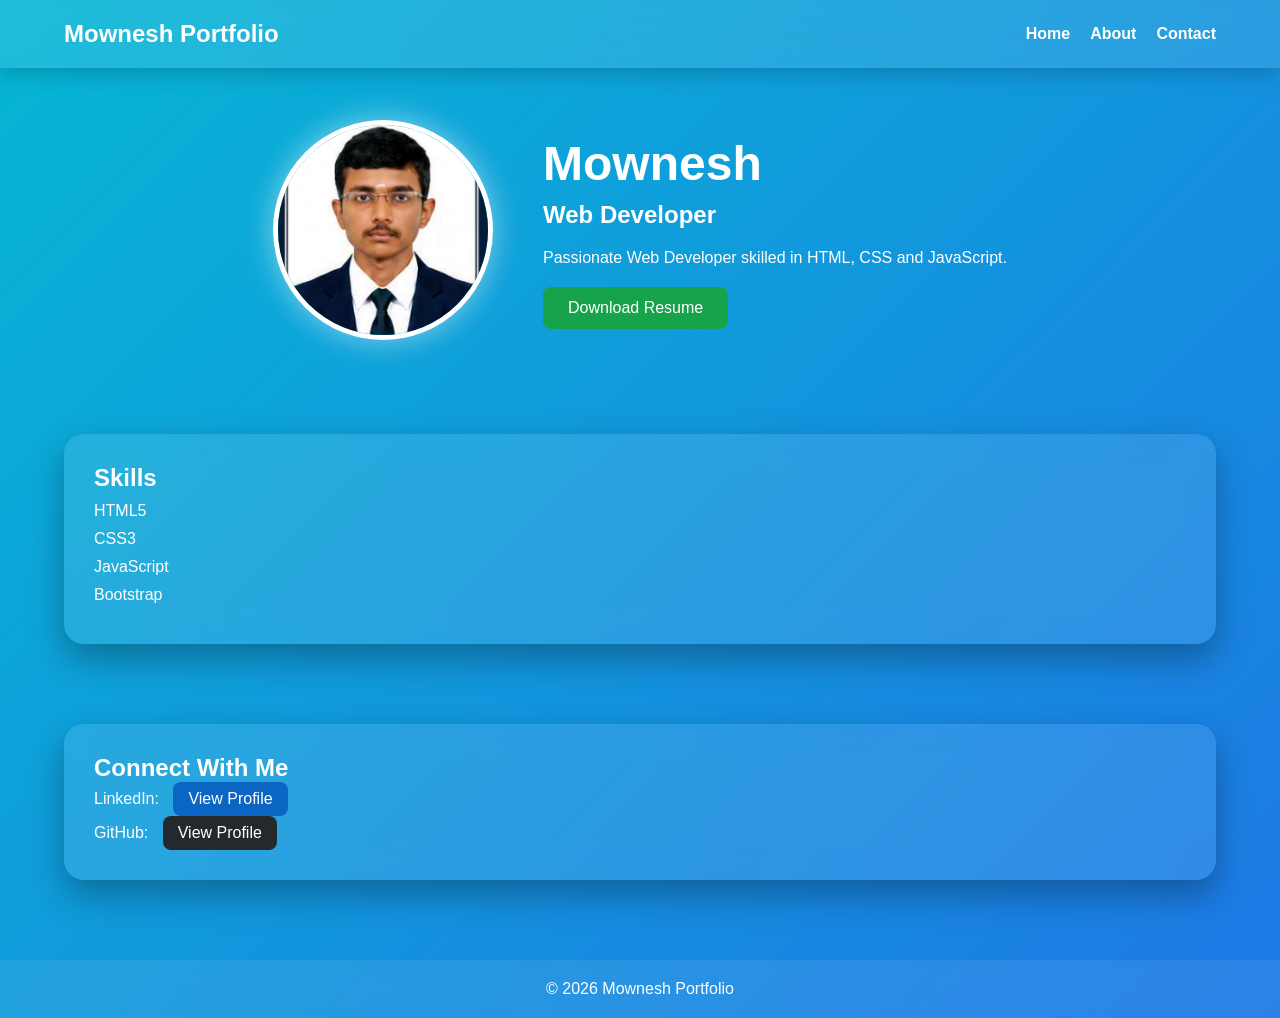
<file: index.html>
<!DOCTYPE html>
<html lang="en">

<head>
    <meta charset="UTF-8">
    <meta name="viewport" content="width=device-width, initial-scale=1.0">

    <title>Mownesh Portfolio</title>

    <meta name="description" content="Portfolio of Mownesh, Web Developer skilled in HTML, CSS and JavaScript">
    <meta name="keywords" content="Portfolio, Web Developer, HTML, CSS, JavaScript">
    <meta name="author" content="Mownesh">

    <link rel="stylesheet" href="style.css">
</head>

<body>

<header>

    <nav class="navbar" aria-label="Main Navigation">

        <div class="container nav-container">

            <h2 class="logo">Mownesh Portfolio</h2>

            <ul class="nav-links">
                <li><a href="index.html" aria-current="page">Home</a></li>
                <li><a href="about.html">About</a></li>
                <li><a href="contact.html">Contact</a></li>
            </ul>

        </div>

    </nav>

</header>

<main>

    <section class="container hero-section" aria-labelledby="hero-title">

        <div class="hero-image">
            <img src="mownesh_img.png"
                 alt="Photo of Mownesh"
                 class="profile-img">
        </div>

        <div class="hero-content">

            <h1 id="hero-title">Mownesh</h1>

            <h2>Web Developer</h2>

            <p>
                Passionate Web Developer skilled in HTML, CSS and JavaScript.
            </p>

            <a href="resume.pdf"
               download
               class="btn"
               aria-label="Download Resume">
                Download Resume
            </a>

        </div>

    </section>

    <section class="container section">

        <article class="card3d">

            <h2>Skills</h2>

            <ul>
                <li>HTML5</li>
                <li>CSS3</li>
                <li>JavaScript</li>
                <li>Bootstrap</li>
            </ul>

        </article>

    </section>

    <section class="container section">

        <article class="card3d">

            <h2>Connect With Me</h2>

            <p>
                LinkedIn:
                <a
                href="https://www.linkedin.com/in/mownesh-p-s-14883b37b?utm_source=share_via&utm_content=profile&utm_medium=member_android"
                target="_self"
                rel="noopener"
                class="social-btn linkedin"
                aria-label="Visit LinkedIn Profile">
                View Profile
                </a>
            </p>

            <p>
                GitHub:
                <a
                href="https://github.com/mowneshpalanivel"
                target="_self"
                rel="noopener"
                class="social-btn github"
                aria-label="Visit GitHub Profile">
                View Profile
                </a>
            </p>

        </article>

    </section>

</main>

<footer>
    <p>&copy; 2026 Mownesh Portfolio</p>
</footer>

</body>
</html>
</file>
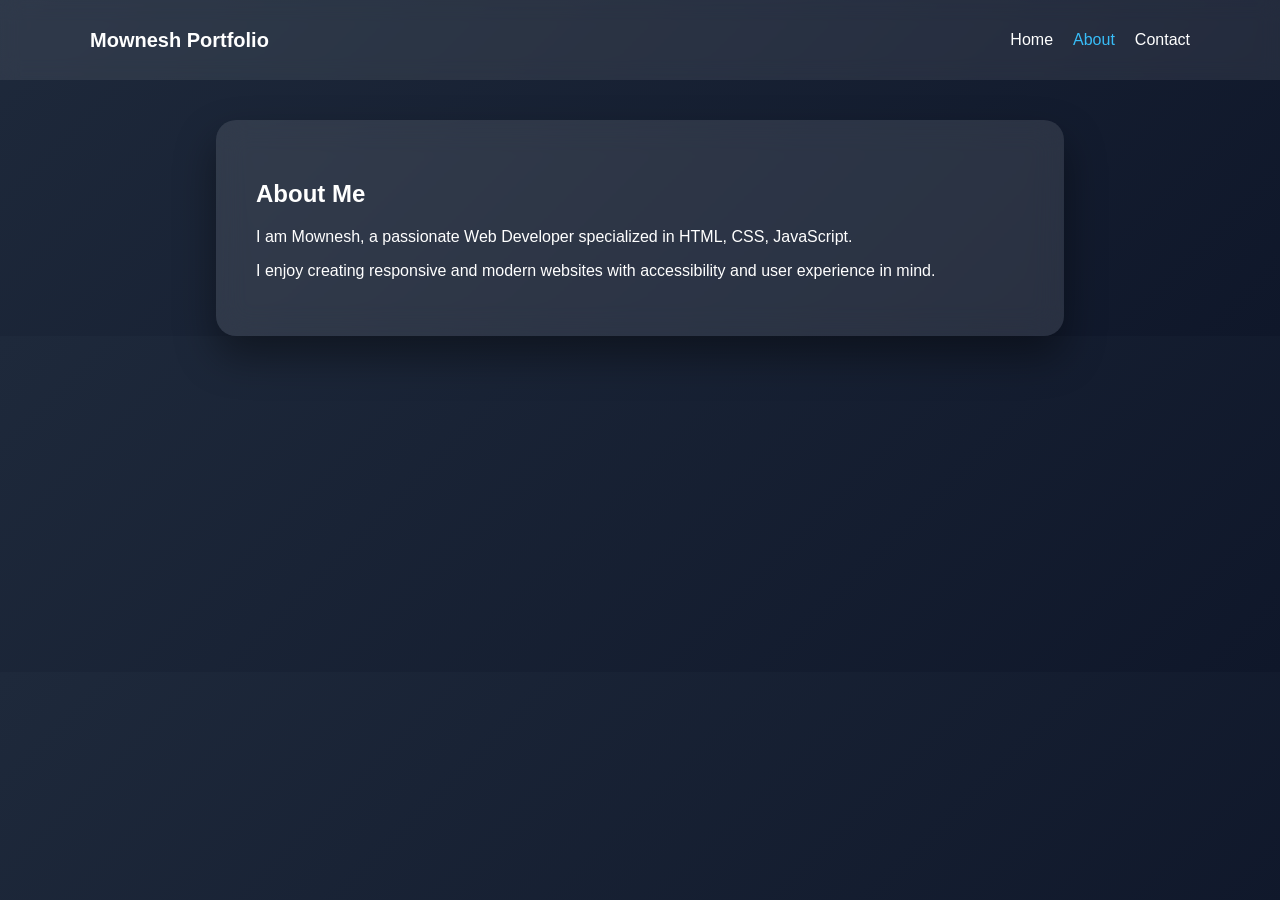
<file: about.html>
<!DOCTYPE html>
<html lang="en">

<head>
    <meta charset="UTF-8">
    <meta name="viewport" content="width=device-width, initial-scale=1.0">
    <title>About Me</title>

    <link rel="stylesheet" href="about.css">
</head>

<body>

<!-- NAVBAR -->
<nav class="navbar">
    <div class="container">

        <div class="brand">Mownesh Portfolio</div>

        <!-- hamburger -->
        <div class="toggle" onclick="toggleMenu()">☰</div>

        <ul class="nav-links" id="navLinks">
            <li><a href="index.html">Home</a></li>
            <li><a class="active" href="about.html">About</a></li>
            <li><a href="contact.html">Contact</a></li>
        </ul>

    </div>
</nav>

<!-- ABOUT -->
<section class="about-section">

    <div class="floating-card">
        <h1>About Me</h1>

        <p>
            I am Mownesh, a passionate Web Developer
            specialized in HTML, CSS, JavaScript.
        </p>

        <p>
            I enjoy creating responsive and modern websites
            with accessibility and user experience in mind.
        </p>
    </div>

</section>

<script>
function toggleMenu() {
    document.getElementById("navLinks").classList.toggle("show");
}
</script>

</body>
</html>
</file>
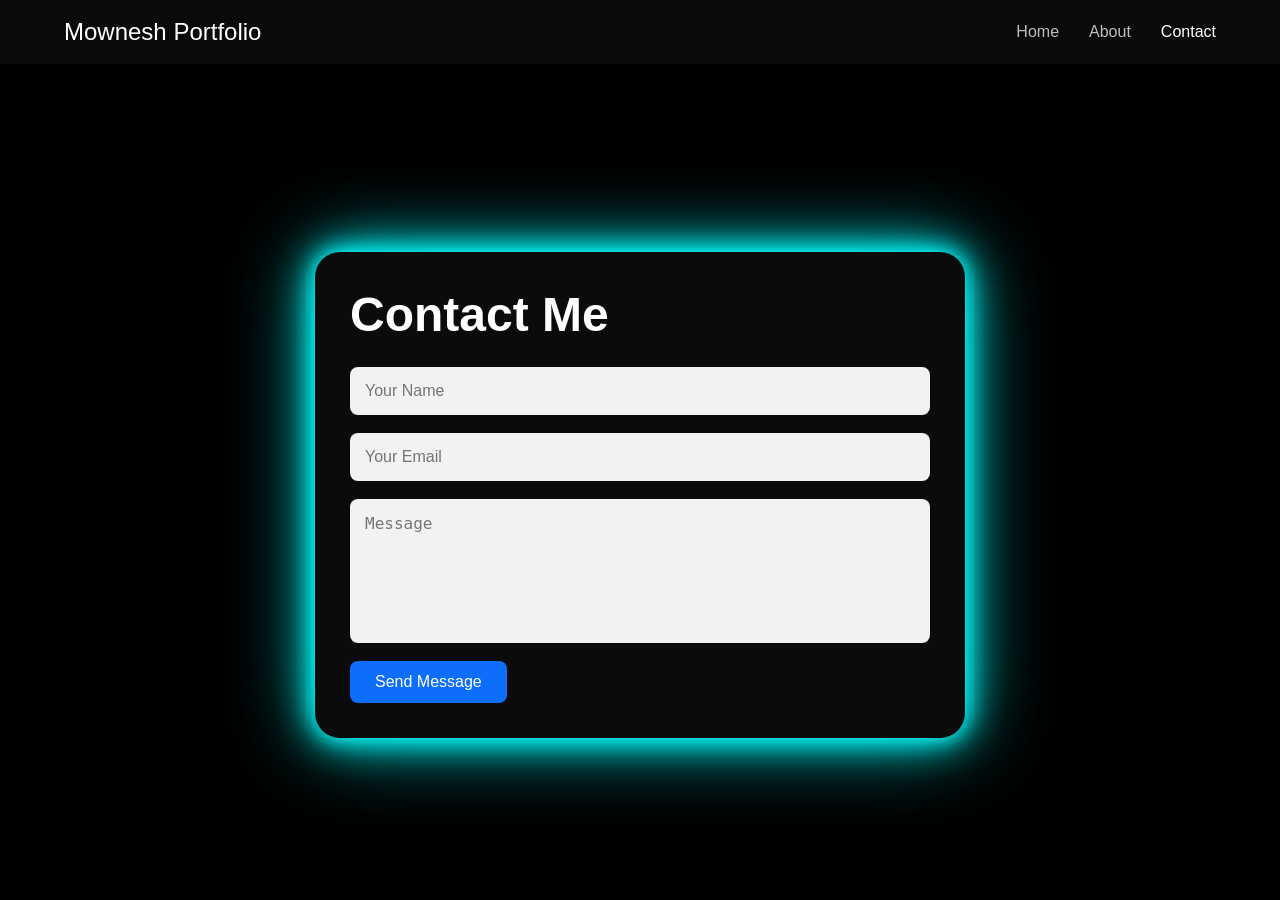
<file: contact.html>
<!DOCTYPE html>
<html lang="en">
<head>
    <meta charset="UTF-8">
    <meta name="viewport" content="width=device-width, initial-scale=1.0">
    <title>Contact - Mownesh Portfolio</title>

    <link rel="stylesheet" href="contact.css">
</head>
<body>

    <!-- Navbar -->
    <header>
        <nav class="navbar">
            <div class="nav-container">
                <h2 class="logo">
                    <a href="index.html">Mownesh Portfolio</a>
                </h2>

                <ul class="nav-links">
                    <li><a href="index.html">Home</a></li>
                    <li><a href="about.html">About</a></li>
                    <li><a class="active" href="contact.html">Contact</a></li>
                </ul>
            </div>
        </nav>
    </header>

    <!-- Contact Section -->
    <main class="contact-wrapper">

        <div class="contact-card">

            <h1>Contact Me</h1>

            <form>

                <input
                    type="text"
                    placeholder="Your Name"
                    required
                >

                <input
                    type="email"
                    placeholder="Your Email"
                    required
                >

                <textarea
                    rows="6"
                    placeholder="Message"
                    required
                ></textarea>

                <button type="submit">
                    Send Message
                </button>

            </form>

        </div>

    </main>

</body>
</html>
</file>
<file: style.css>
*{
    margin:0;
    padding:0;
    box-sizing:border-box;
    font-family:Arial, sans-serif;
}

body{
    color:white;
    min-height:100vh;
    background:linear-gradient(
    -45deg,
    #0f172a,
    #1e293b,
    #2563eb,
    #06b6d4);
    background-size:400% 400%;
    animation:bgMove 15s ease infinite;
}

@keyframes bgMove{
    0%{background-position:0% 50%;}
    50%{background-position:100% 50%;}
    100%{background-position:0% 50%;}
}

/* Container */

.container{
    width:90%;
    max-width:1200px;
    margin:auto;
}

/* Navbar */

.navbar{
    position:fixed;
    top:0;
    width:100%;
    z-index:1000;

    background:rgba(255,255,255,0.1);
    backdrop-filter:blur(15px);

    box-shadow:0 5px 20px rgba(0,0,0,0.2);
}

.nav-container{
    display:flex;
    justify-content:space-between;
    align-items:center;
    padding:20px 0;
}

.logo{
    color:white;
}

.nav-links{
    list-style:none;
    display:flex;
    gap:20px;
}

.nav-links a{
    text-decoration:none;
    color:white;
    font-weight:bold;
}

/* Hero */

.hero-section{
    padding-top:120px;
    padding-bottom:50px;

    display:flex;
    align-items:center;
    justify-content:center;
    gap:50px;
    flex-wrap:wrap;
}

.hero-content{
    max-width:600px;
}

.hero-content h1{
    font-size:3rem;
}

.hero-content h2{
    margin:10px 0;
}

.hero-content p{
    margin:20px 0;
}

/* Profile */

.profile-img{
    width:220px;
    height:220px;
    object-fit:cover;
    border-radius:50%;
    border:5px solid white;
    box-shadow:0 0 30px rgba(255,255,255,0.5);
    transition:.5s;
}

.profile-img:hover{
    transform:rotateY(15deg) scale(1.05);
}

/* Button */

.btn{
    display:inline-block;
    padding:12px 25px;
    background:#16a34a;
    color:white;
    text-decoration:none;
    border-radius:8px;
    transition:.3s;
}

.btn:hover{
    background:#15803d;
}

/* Sections */

.section{
    padding:40px 0;
}

/* Cards */

.card3d{
    background:rgba(255,255,255,0.1);
    backdrop-filter:blur(15px);
    padding:30px;
    border-radius:20px;
    box-shadow:0 15px 35px rgba(0,0,0,0.3);
    transition:.5s;
}

.card3d:hover{
    transform:rotateX(5deg) rotateY(5deg) scale(1.02);
}

.card3d ul{
    list-style:none;
}

.card3d li{
    margin:10px 0;
}

/* Social Buttons */

.social-btn{
    display:inline-block;
    margin-left:10px;
    padding:8px 15px;
    border-radius:8px;
    text-decoration:none;
    color:white;
}

.linkedin{
    background:#0A66C2;
}

.github{
    background:#24292e;
}

/* Footer */

footer{
    text-align:center;
    padding:20px;
    margin-top:40px;

    background:rgba(255,255,255,0.08);
    backdrop-filter:blur(10px);
}
</file>
<file: about.css>
body {
    margin: 0;
    font-family: Arial, sans-serif;
    background: linear-gradient(135deg, #1e293b, #0f172a);
    color: white;
}

/* NAVBAR */
.navbar {
    position: fixed;
    width: 100%;
    top: 0;
    background: rgba(255,255,255,0.08);
    backdrop-filter: blur(10px);
    padding: 15px 0;
}

.container {
    width: 90%;
    max-width: 1100px;
    margin: auto;

    display: flex;
    justify-content: space-between;
    align-items: center;
}

.brand {
    font-size: 20px;
    font-weight: bold;
}

/* LINKS */
.nav-links {
    list-style: none;
    display: flex;
    gap: 20px;
}

.nav-links a {
    text-decoration: none;
    color: white;
}

.nav-links a:hover,
.nav-links a.active {
    color: #38bdf8;
}

/* HAMBURGER */
.toggle {
    display: none;
    font-size: 28px;
    cursor: pointer;
}

/* ABOUT SECTION */
.about-section {
    margin-top: 120px;
    display: flex;
    justify-content: center;
}

.floating-card {
    width: 60%;
    padding: 40px;

    background: rgba(255,255,255,0.1);
    backdrop-filter: blur(15px);
    border-radius: 20px;

    box-shadow: 0 20px 40px rgba(0,0,0,0.4);

    animation: float 4s ease-in-out infinite;
}

/* FLOAT ANIMATION (FIXED) */
@keyframes float {
    0% { transform: translateY(0); }
    50% { transform: translateY(-20px); }
    100% { transform: translateY(0); }
}

/* RESPONSIVE (Bootstrap replacement) */
@media (max-width: 768px) {

    .toggle {
        display: block;
    }

    .nav-links {
        display: none;
        flex-direction: column;
        position: absolute;
        top: 60px;
        right: 20px;

        background: rgba(0,0,0,0.8);
        padding: 15px;
        border-radius: 10px;
    }

    .nav-links.show {
        display: flex;
    }

    .floating-card {
        width: 90%;
    }
}
</file>
<file: contact.css>
/* Reset */
*{
    margin:0;
    padding:0;
    box-sizing:border-box;
}

body{
    background:#000;
    font-family:Arial, Helvetica, sans-serif;
    color:white;
}

/* Navbar */

.navbar{
    position:fixed;
    top:0;
    width:100%;
    background:#0a0a0a;
    padding:18px 0;
    z-index:1000;
}

.nav-container{
    width:90%;
    max-width:1200px;
    margin:auto;

    display:flex;
    justify-content:space-between;
    align-items:center;
}

.logo a{
    color:white;
    text-decoration:none;
    font-weight:500;
}

.nav-links{
    list-style:none;
    display:flex;
    gap:30px;
}

.nav-links a{
    color:#bdbdbd;
    text-decoration:none;
    transition:.3s;
}

.nav-links a:hover,
.nav-links a.active{
    color:white;
}

/* Contact Section */

.contact-wrapper{
    min-height:100vh;

    display:flex;
    justify-content:center;
    align-items:center;

    padding-top:90px;
    padding-left:20px;
    padding-right:20px;
}

/* Card */

.contact-card{
    width:100%;
    max-width:650px;

    background:#0b0b0b;

    padding:35px;

    border-radius:25px;

    box-shadow:
        0 0 20px #00ffff,
        0 0 40px #00ffff,
        0 0 80px rgba(0,255,255,.8);
}

.contact-card h1{
    font-size:3rem;
    margin-bottom:25px;
}

/* Form */

form{
    display:flex;
    flex-direction:column;
}

input,
textarea{
    width:100%;

    padding:15px;
    margin-bottom:18px;

    border:none;
    border-radius:8px;

    background:#f2f2f2;

    font-size:16px;
    outline:none;
}

textarea{
    resize:none;
}

/* Button */

button{
    width:fit-content;

    padding:12px 25px;

    border:none;
    border-radius:8px;

    background:#0d6efd;
    color:white;

    font-size:16px;
    cursor:pointer;

    transition:0.3s;
}

button:hover{
    background:#0b5ed7;
    transform:translateY(-2px);
}

/* Mobile */

@media(max-width:768px){

    .nav-container{
        flex-direction:column;
        gap:15px;
    }

    .contact-card{
        padding:25px;
    }

    .contact-card h1{
        font-size:2.2rem;
    }
}
</file>
